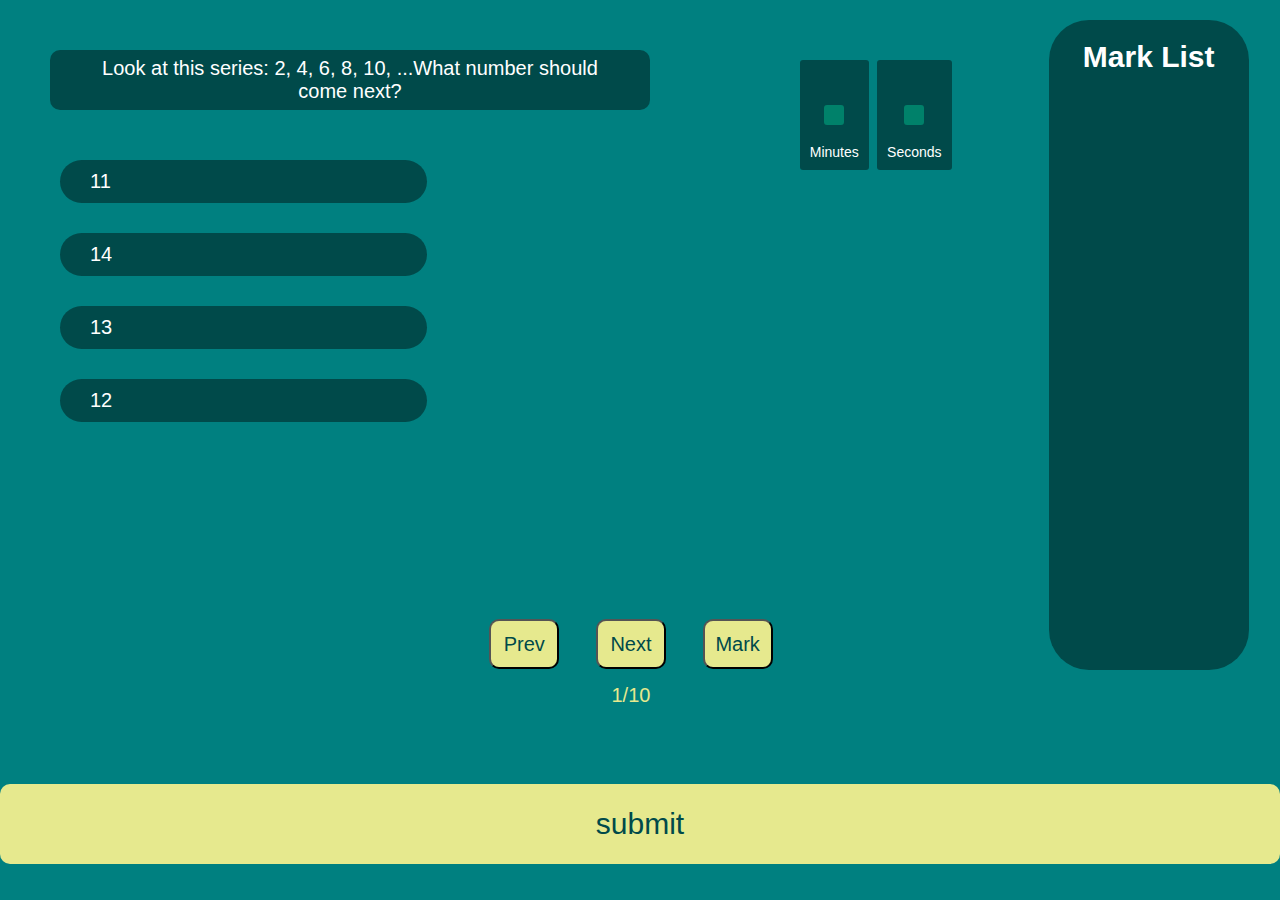
<file: QuestionAndAns/index.html>
<!DOCTYPE html>
<html>
    <head>
        <title>Exam</title>
        <link rel="stylesheet" href="style.css">
        <link rel="stylesheet" href="time.css">
    </head>
    <body>
        <!-- <h1>IQ Exam</h1> -->
       

        <div id="Container">

          <div id="question">

          </div>

          <div id="clockdiv">
            <div>
              <span class="minutes"></span>
              <div class="smalltext">Minutes</div>
            </div>
            <div>
              <span class="seconds"></span>
              <div class="smalltext">Seconds</div>
            </div>
            <h1 id="hh"></h1>
        </div>

          <div id="marked">
            <h3>Mark List</h3>
          </div>

          <div id="btns">

          </div>

          <input type="submit" name="submit" value="submit" id="submit">
        </div>

        <script src="jquery-3.5.1.js"></script>
        <script src="/Cookies.js"></script>
        <script src="QuestionAndAnswer.js"></script>
        <script src="time.js"></script>
    </body>
</html>
</file>
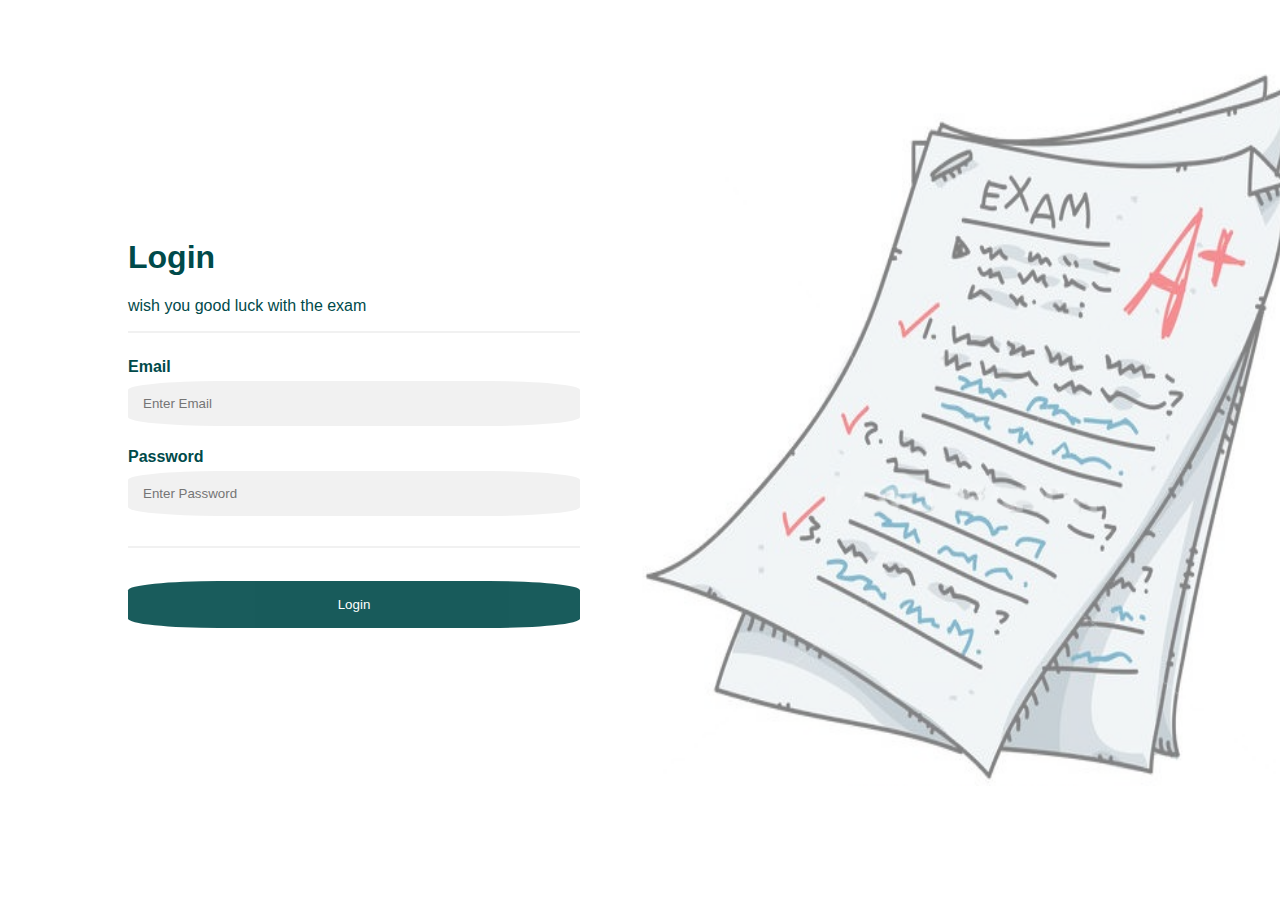
<file: Login.html>
<!DOCTYPE html>
<html>
<head>
<meta name="viewport" content="width=device-width, initial-scale=1">
<link rel="stylesheet" href="RegLogin.css">
<title>Registeration Form</title>
</head>
<body>

<form name="loginform">
  <div class="maindiv">
  <div class="container">
    <h1>Login</h1>
    <p> wish you good luck with the exam</p>
    <hr>

    <label for="email"><b>Email</b></label>
    <span id="loginemail">Use Not Found</span>
    <input type="text" placeholder="Enter Email" name="email" id="email" >


    <label for="psw"><b>Password</b></label>
    <input type="password" placeholder="Enter Password" name="psw" id="psw">
    <span id="loginpsw">wrong email or password</span>

    <hr>
    <button type="submit" class="registerbtn">Login</button>
  </div>
  

  <div class="imagediv">
    <img src="exams.png" width="654px" height="718px">
  </div>
</div>


</form>

<script src="Cookies.js"></script>
<script src="Login.js"></script>
</body>
</html>
</file>
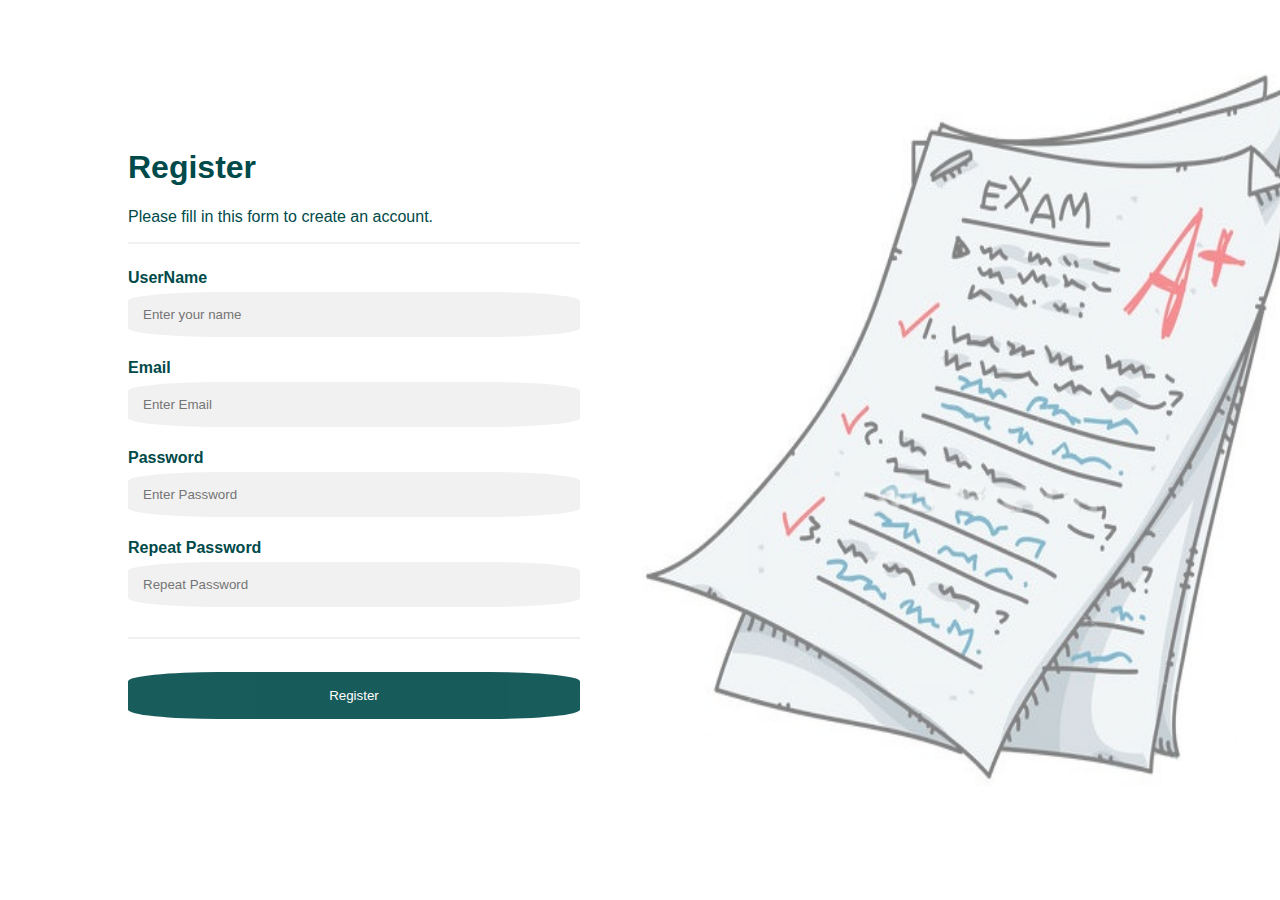
<file: Reg.html>
<!DOCTYPE html>
<html>
<head>
<meta name="viewport" content="width=device-width, initial-scale=1">
<link rel="stylesheet" href="RegLogin.css">
<title>Registeration Form</title>
</head>
<body>

<form  name="regform">
  <div class="maindiv">
  <div class="container">
    <h1>Register</h1>
    <p>Please fill in this form to create an account.</p>
    <hr>

    <label for="username"><b>UserName</b></label>
    <span id="name"> required </span>
    <input type="text" placeholder="Enter your name" name="username" id="username" >
                
    <label for="email"><b>Email</b></label>
    <span id="email">please enter valid email</span>
    <input type="text" placeholder="Enter Email" name="email" id="email" >
    

    <label for="psw"><b>Password</b></label>
    <span id="password">at least 8 letters</span>
    <input type="password" placeholder="Enter Password" name="psw" id="psw">

    <label for="psw-repeat"><b>Repeat Password</b></label>
    <span id="password2">the two passwords aren't matching</span>
    <input type="password" placeholder="Repeat Password" name="psw-repeat" id="psw-repeat">
    <hr>

    <button type="submit" class="registerbtn">Register</button>
  </div>
  

  <div class="imagediv">
    <img src="exams.png" width="654px" height="718px">
  </div>
</div>


</form>

<script src="Cookies.js"></script>
<script src="FormsValidations.js"></script>
<script src="Reg.js"></script>
</body>
</html>
</file>
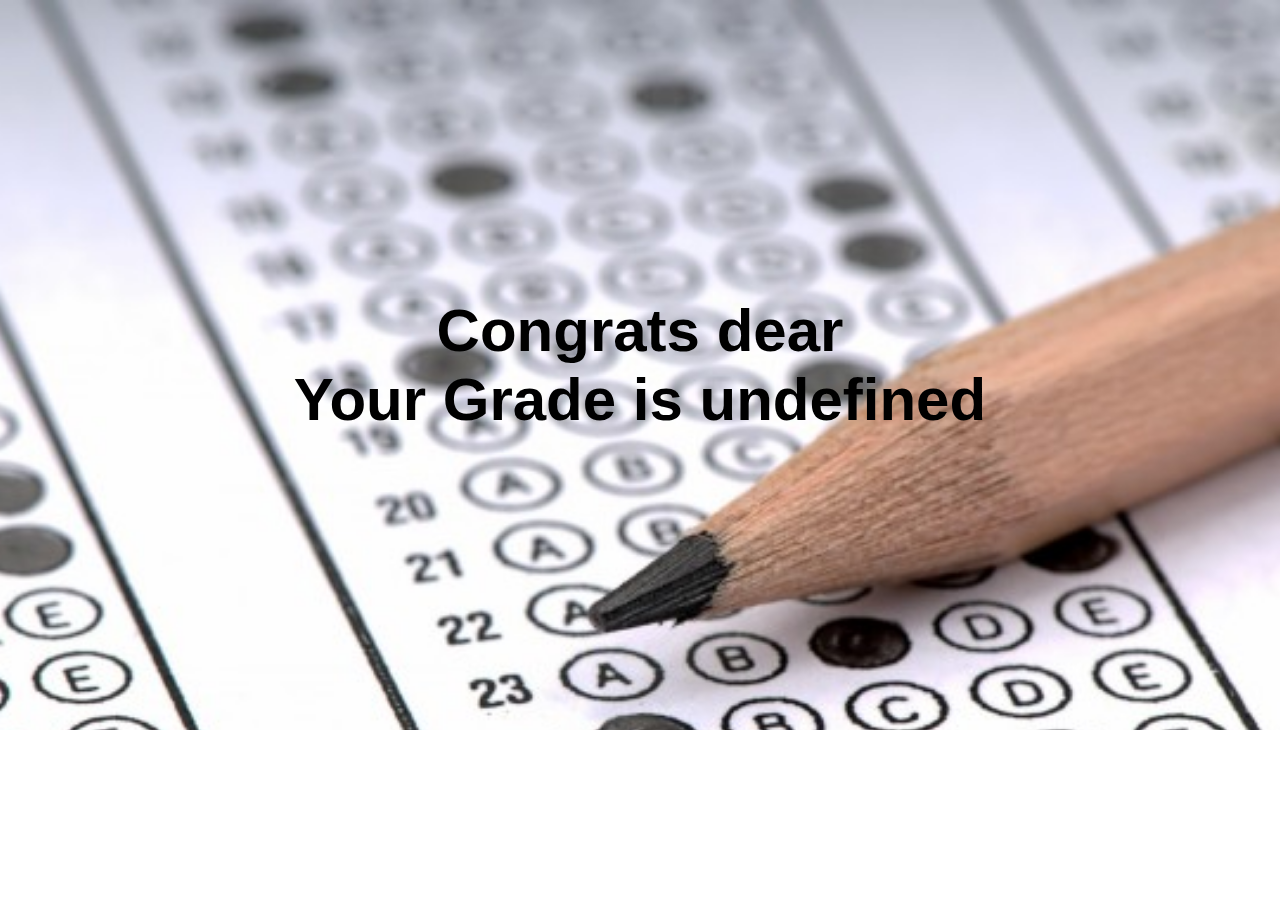
<file: QuestionAndAns/success.html>
<!DOCTYPE html>
<html>
    <head>
        <title>Success</title>
        <link rel="stylesheet" href="style.css">
    </head>
    <body>
       


        <div id="success">
        </div>

        <script src="../Cookies.js"></script>
        <script>
 
            var queryString = decodeURIComponent(window.location.search);
            var queries = queryString.split("=");

            var success = document.getElementById("success");

            success.innerHTML =`
            <p>Congrats dear ${getCookie("username")}<br>
                Your Grade is ${queries[1]}</p>

            `; 
             
            </script> 
    </body>
</html>
</file>
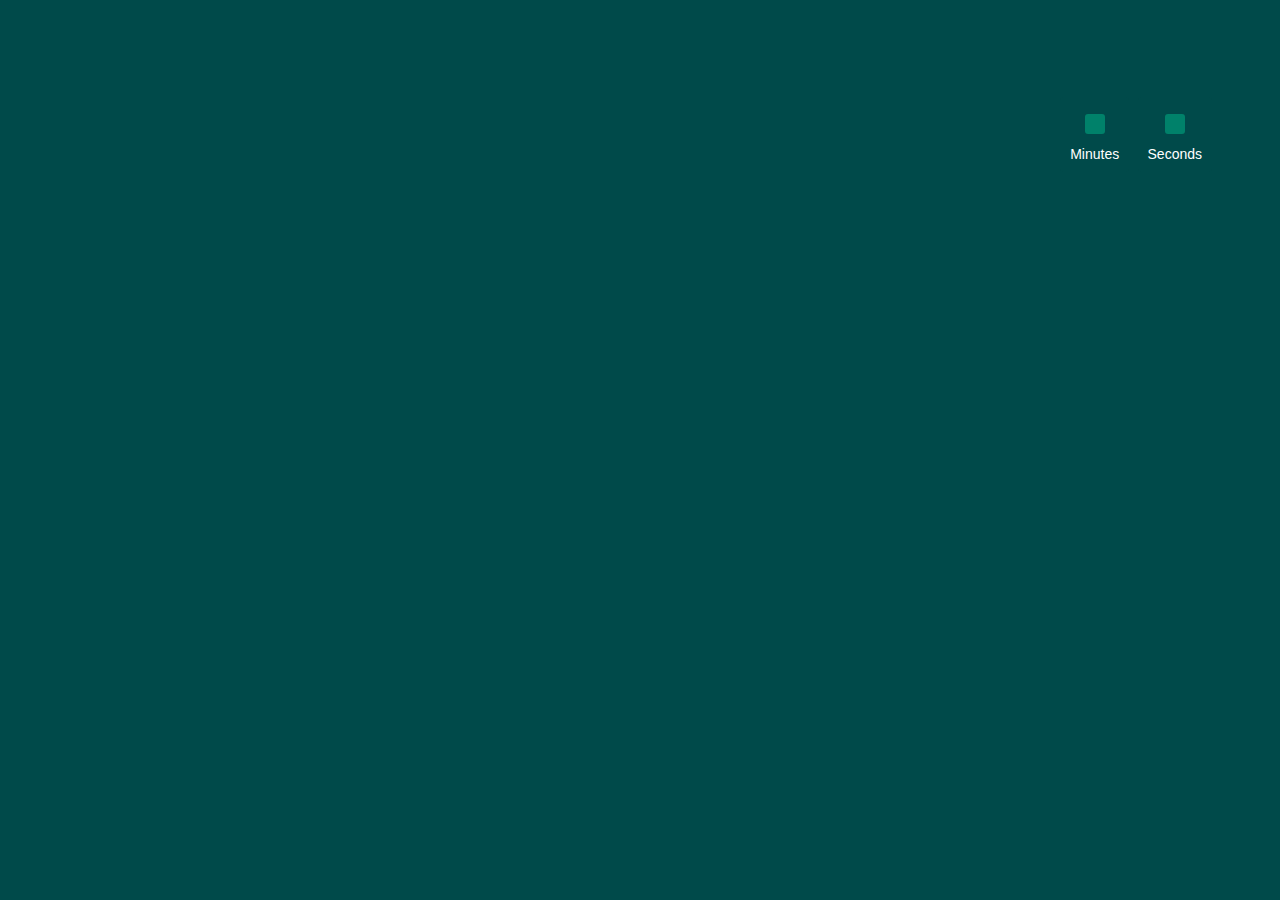
<file: QuestionAndAns/time.html>
<!DOCTYPE html>
<html lang="en">
<head>
    <meta charset="UTF-8">
    <meta name="viewport" content="width=device-width, initial-scale=1.0">
    <title>time</title>
    <link rel="stylesheet" href="time.css">
</head>
<body>
<div>
    <h1>Countdown Clock</h1>
<div id="clockdiv">
  <div>
    <span class="minutes"></span>
    <div class="smalltext">Minutes</div>
  </div>
  <div>
    <span class="seconds"></span>
    <div class="smalltext">Seconds</div>
  </div>
  <h1 id="hh"></h1>
</div>
</div>
    <script src="time.js"></script>
</body>
</html>
</file>
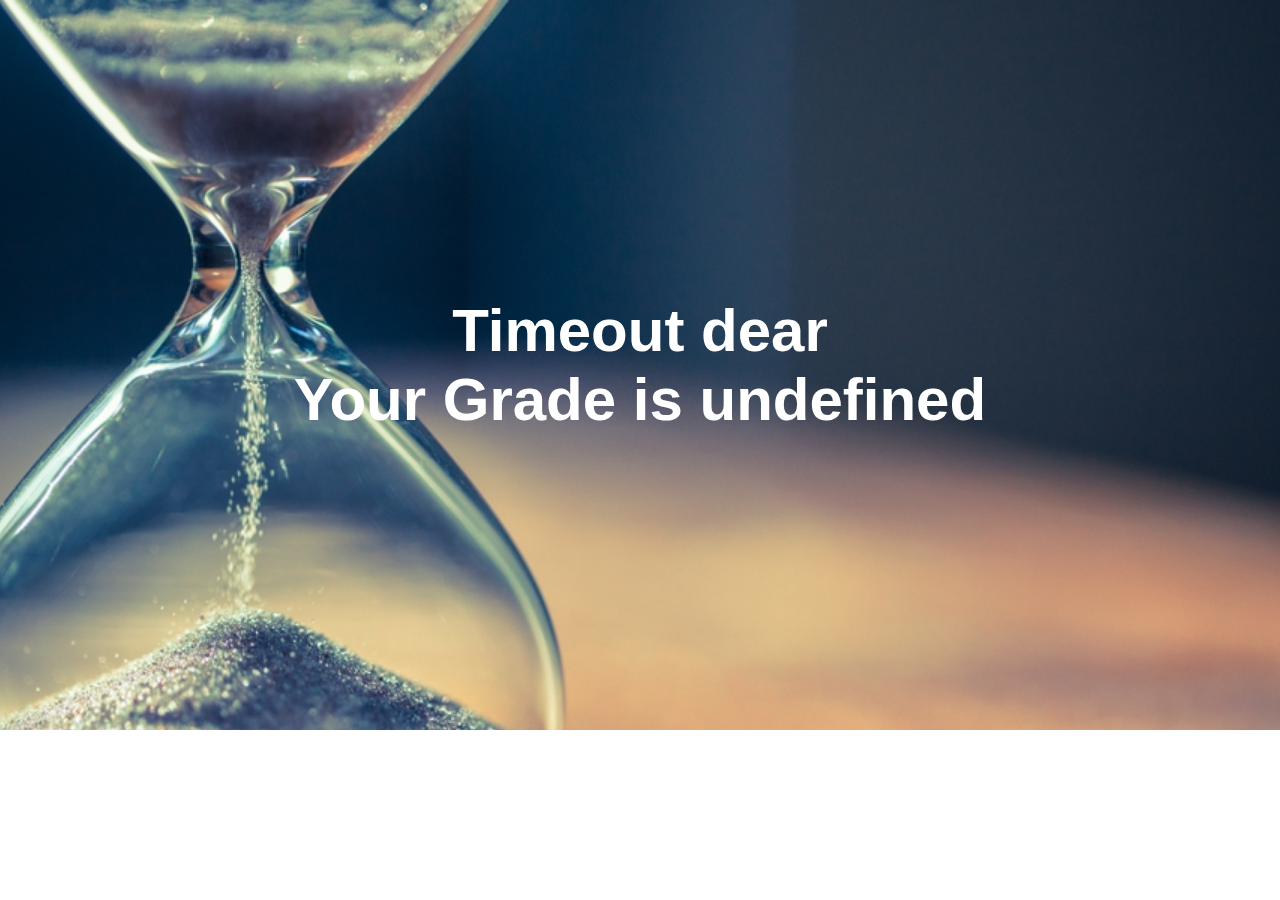
<file: QuestionAndAns/timeout.html>
<!DOCTYPE html>
<html>
    <head>
        <title>Timeout</title>
        <link rel="stylesheet" href="style.css">
    </head>
    <body>
       

        <div id="timeOut">
        </div>

        <script src="../Cookies.js"></script>
        <script>
 
            var queryString = decodeURIComponent(window.location.search);
            var queries = queryString.split("=");

            
            var timeout = document.getElementById("timeOut");

            timeout.innerHTML =`
                <p>Timeout dear ${getCookie("username")}<br>
                Your Grade is ${queries[1]}</p>
            `; 
             
            </script> 
    </body>
</html>
</file>
<file: QuestionAndAns/style.css>
*{
    margin: 0px;
    padding: 0px;
    font-family:'Trebuchet MS', 'Lucida Sans Unicode', 'Lucida Grande', 'Lucida Sans', Arial, sans-serif;
    font-size: 60px;
    box-sizing: border-box;
    overflow: hidden;
}
#Container{
    width: 100%;
    height: 100vh;
    /* height: 735px; */
    background-color: teal;
    overflow: hidden;
    font-size: 20px;
    padding: 0px;
    display: grid;
    grid-template-rows: repeat(1fr,7);
    grid-template-columns: repeat(1fr,6);
}
#question{
    grid-area: 1/1/5/4;

}
.Question{
    /* width: 80%; */
    width: 600px;
    height: 60px;
    background-color: #004A4A;
    border-radius: 10px;
    margin: 50px;
    color: white;
    display: flex;
    justify-content: left;
    align-items: center;
}
.Question p{
    margin: 10px 30px;
    font-size: 20px;

}

.Answer{
    width: 50%;
    /* height: 50px; */
    background-color: #004A4A;
    border-radius: 40px;
    margin: 30px 60px;
    color: white;
    display: flex;
    justify-content: left;
    align-items: center;
}
.Answer p{
    margin: 10px 30px;
    font-size: 20px;

}

.Answer:hover,
.Answer:focus{
    background-color:#E6E98E;
    color: darkslategrey;
}
.Counter{
    color:  #E6E98E;
    /* width: auto;
    height: auto; */
    border-radius: 40px;
    margin: 5px;
    font-size: 20px;
}
#timeOut{
    width: 100%;
    height: 730px;
    overflow: hidden;
    background: url('timeout.jpg') no-repeat center center fixed; 
    background-size: cover;
    justify-content: center;
    align-items: center;
    flex-direction: column;
    color: white;
    font-weight:bolder;
    display: flex;
    text-align: center;
}

#success{
    width: 100%;
    height: 730px;
    overflow: hidden;
    background: url('success.jpg') no-repeat center center fixed; 
    background-size: cover;
    justify-content: center;
    align-items: center;
    flex-direction: column;
    color: black;
    font-weight:bolder;
    display: flex;
    text-align: center;
}

/* #timeOut::after,
#success::after {
    content: '';
    position: absolute;
    width: 100%; 
    height:100%;
    /* background:rgba(0,0,0,0.5);
    opacity: 1;
} */

.btn{
    width: 70px;
    height: 50px;
    padding: 10px;
    position: relative;
    background-color:#E6E98E;
    color: #004A4A;
    border-radius: 10px;
    margin: 10px;
    font-size: 20px;
}
.btn:hover{
    border: 2px solid #E6E98E;
    font-size: 22px;
}
#btns{
    grid-area: 5/2/7/5;
    /* margin: 10px; */
}
#marked{
    width: 200px;
    /* height: 450px; */
    background-color: #004A4A;
    border-radius: 40px;
    float: right;
    margin: 20px;
    color: white;
    font-size: 0px;
    grid-area: 1/6/6/7;
}

#marked h3{
    margin: 20px 0px;
    font-size: 30px;
}

#submit{
    width: 100%;
    height: 80px;
    margin-bottom: 0px;
    background-color:#E6E98E;
    border-radius: 10px;
    color:  #004A4A;
    font-size: 30px; 
    font-weight: bolder;
    grid-area: 7/1/8/7;
    border: none;
}
#submit:hover{
    border: 2px solid #E6E98E;
    font-size: 33px;
}
</file>
<file: QuestionAndAns/time.css>
body{
    text-align: center;
    background:  #004A4A;
    font-family: sans-serif;
    font-weight: 70;
  }
  
  h1{
    color: #004A4A;
    font-weight: 100;
    font-size: 25px;
    margin: 0px;
  }
  
  #clockdiv{
    font-family: sans-serif;
    color: #fff;
    display: inline-block;
    font-weight: 100;
    text-align: center;
    font-size: 30px;
    float: right;
    margin: 60px;
    grid-area: 1/4/2/5;
  }
  
  #clockdiv > div{
    padding: 10px;
    border-radius: 3px;
    background:  #004A4A;
    display: inline-block;
  }
  
  #clockdiv div > span{
    padding: 10px;
    border-radius: 3px;
    background: #00816A;
    display: inline-block;
  }
  
  .smalltext{
    padding-top: 5px;
    font-size: 14px;
  }
</file>
<file: RegLogin.css>
body {
    font-family: Arial, Helvetica, sans-serif;
    background-color: rgb(255, 255, 255);
    color: #004A4A   ;
    
  }
  
  * {
    box-sizing: border-box;
  }
  

  .maindiv{
    padding: 60px;  
    display: flex;
    width: 100%; 
    height: 100%;
    justify-content:center;
    align-items: center;    
  }
  /* Add padding to containers */
  .container {
    width: 50%; 
    height: 50%;
    padding: 60px;
    background-color: white;
    margin: auto;
    border-radius: 5%;
    justify-content: center;
    float:left;
  }
  .imagediv{
    width: 50%; 
    height: 50%;
    display: flex;
    float:right;
    opacity: 0.5;
  }
  span{
    display: none;
    color: red;               
}
  
  /* Full-width input fields */
  input[type=text], input[type=password] {
    width: 100%;
    padding: 15px;
    margin: 5px 0 22px 0;
    display: inline-block;
    border: none;
    background: #f1f1f1;
    border-radius: 20%;

  }
  
  input[type=text]:focus, input[type=password]:focus {
    background-color: #ddd;
    outline: none;
  }
  
  /* Overwrite default styles of hr */
  hr {
    border: 1px solid #f1f1f1;
    margin-bottom: 25px;
  }
  
  /* Set a style for the submit button */
  .registerbtn {
    background-color: #004A4A    ;
    color: white;
    padding: 16px 20px;
    margin: 8px 0;
    border: none;
    cursor: pointer;
    width: 100%;
    opacity: 0.9;
    border-radius: 20%;
  }
  
  .registerbtn:hover {
    opacity: 0.4;
  }
  
  /* Add a blue text color to links */
  a {
    color: dodgerblue;
  }
  
  /* Set a grey background color and center the text of the "sign in" section */
  .signin {
    background-color: #f1f1f1;
    text-align: center;
  }
</file>
